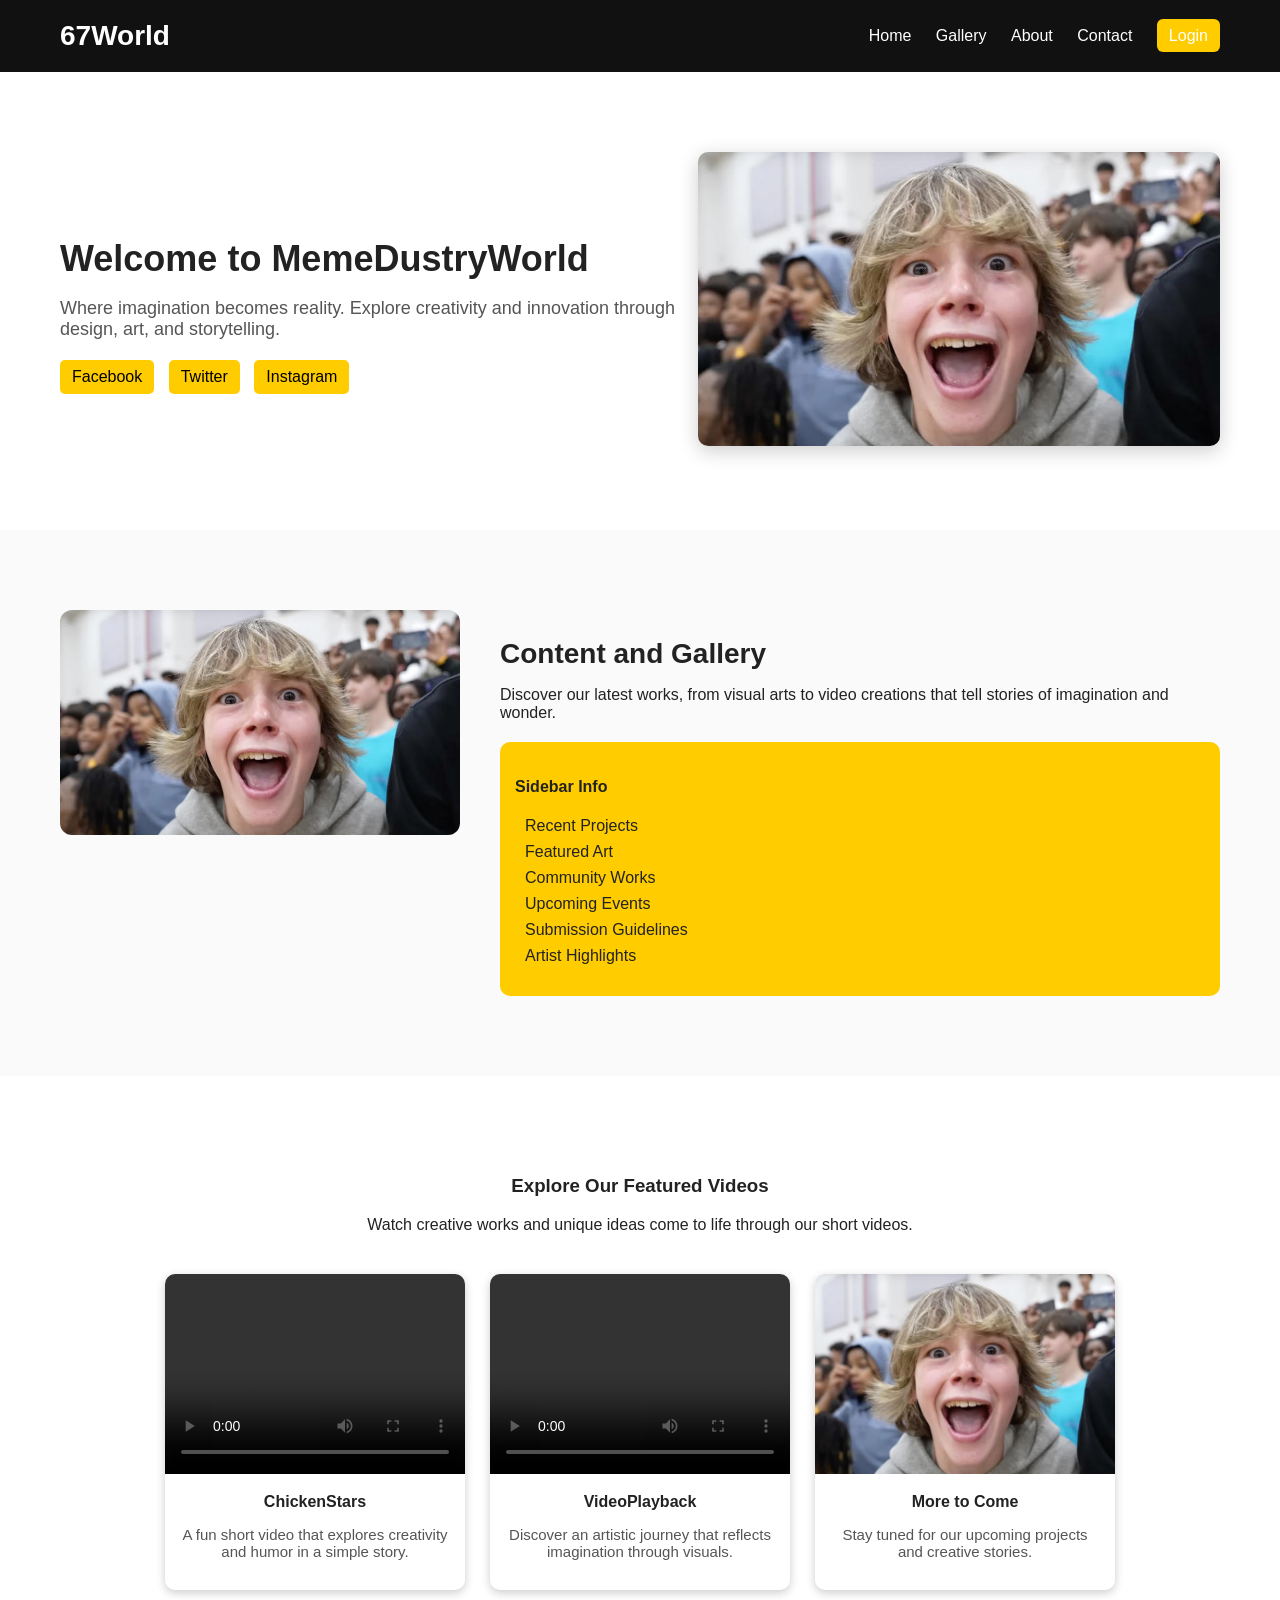
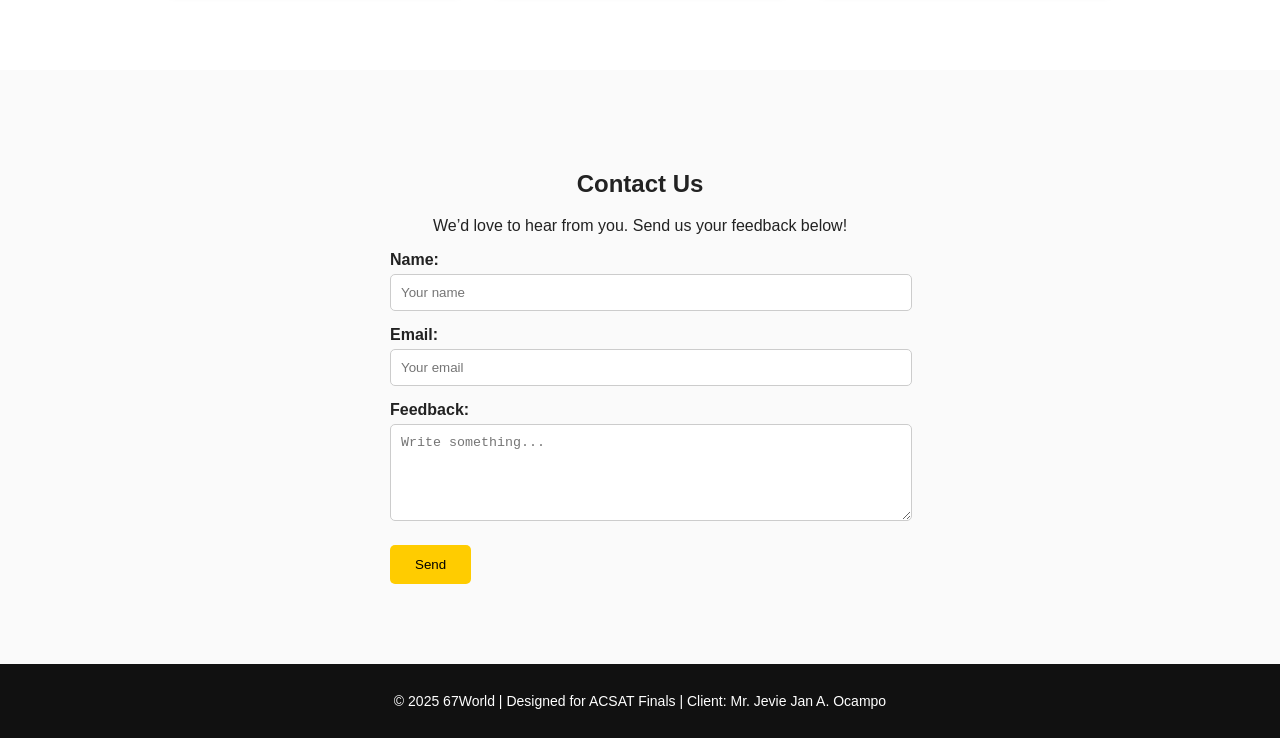
<file: index.html>
<!DOCTYPE html>
<html lang="en">
<head>
  <meta charset="UTF-8">
  <meta name="viewport" content="width=device-width, initial-scale=1.0">
  <title>MemeDustryWorld - Finals Layout</title>
  <link rel="stylesheet" href="styles.css">
</head>
<body>
  <!-- HEADER -->
  <header class="header">
  <h1>67World</h1>
  <nav>
    <a href="#">Home</a>
    <a href="#">Gallery</a>
    <a href="#">About</a>
    <a href="#contact">Contact</a>
    <a href="login.html" class="login-btn">Login</a>
  </nav>
</header>


  <!-- BODY 1 -->
  <section class="body1">
    <div class="body1-text">
      <h2>Welcome to MemeDustryWorld</h2>
      <p>Where imagination becomes reality. Explore creativity and innovation through design, art, and storytelling.</p>
      <div class="icons">
        <a href="#"> Facebook</a>
        <a href="#"> Twitter</a>
        <a href="#"> Instagram</a>
      </div>
    </div>

    <div class="body1-image">
      <img src="image/background.jpeg" alt="Body 1 Image">
    </div>
  </section>

  <!-- BODY 2 -->
  <section class="body2">
    <div class="body2-image">
      <img src="image/background.jpeg" alt="Hero Image">
    </div>

    <div class="body2-info">
      <h3>Content and Gallery</h3>
      <p>Discover our latest works, from visual arts to video creations that tell stories of imagination and wonder.</p>

      <aside class="sidebar">
        <h4>Sidebar Info</h4>
        <ul>
          <li>Recent Projects</li>
          <li>Featured Art</li>
          <li>Community Works</li>
          <li>Upcoming Events</li>
          <li>Submission Guidelines</li>
          <li>Artist Highlights</li>
        </ul>
      </aside>

    </div>
  </section>

  <!-- BODY 3 -->
  <section class="body3">
    <div class="info-statement">
      <h3>Explore Our Featured Videos</h3>
      <p>Watch creative works and unique ideas come to life through our short videos.</p>
    </div>

    <div class="cards">
      <div class="card">
        <video controls>
          <source src="image/chickenstars.mp4" type="video/mp4">
        </video>
        <h4>ChickenStars</h4>
        <p>A fun short video that explores creativity and humor in a simple story.</p>
      </div>

      <div class="card">
        <video controls>
          <source src="image/videoplayback.mp4" type="video/mp4">
        </video>
        <h4>VideoPlayback</h4>
        <p>Discover an artistic journey that reflects imagination through visuals.</p>
      </div>

      <div class="card">
        <img src="image/background.jpeg" alt="Sample Image">
        <h4>More to Come</h4>
        <p>Stay tuned for our upcoming projects and creative stories.</p>
      </div>
    </div>
  </section>

  <!-- CONTACT US -->
  <section id="contact" class="contact">
    <h2>Contact Us</h2>
    <p>We’d love to hear from you. Send us your feedback below!</p>
    <form>
      <label for="name">Name:</label>
      <input type="text" id="name" placeholder="Your name" required>

      <label for="email">Email:</label>
      <input type="email" id="email" placeholder="Your email" required>

      <label for="feedback">Feedback:</label>
      <textarea id="feedback" rows="5" placeholder="Write something..." required></textarea>

      <button type="submit">Send</button>
    </form>
  </section>

  <!-- FOOTER -->
  <footer>
    <p>© 2025 67World | Designed for ACSAT Finals | Client: Mr. Jevie Jan A. Ocampo</p>
  </footer>
</body>
</html>
</file>
<file: styles.css>
/* GENERAL */
body {
  margin: 0;
  font-family: "Poppins", sans-serif;
  background-color: #f5f5f5;
  color: #222;
}

/* HEADER */
.header {
  background-color: #111;
  color: #fff;
  display: flex;
  justify-content: space-between;
  align-items: center;
  padding: 20px 60px;
}
.header h1 {
  font-size: 28px;
  margin: 0;
}
.header nav a {
  color: white;
  margin-left: 20px;
  text-decoration: none;
}
.header nav a:hover {
  color: #ffcc00;
}

/* BODY 1 */
.body1 {
  display: flex;
  align-items: center;
  justify-content: space-between;
  padding: 80px 60px;
  background-color: #fff;
  flex-wrap: wrap;
}
.body1-text {
  flex: 1 1 50%;
}
.body1-text h2 {
  font-size: 36px;
  margin-bottom: 10px;
}
.body1-text p {
  color: #555;
  font-size: 18px;
  margin-bottom: 20px;
}
.body1-text .icons a {
  display: inline-block;
  background: #ffcc00;
  color: #000;
  padding: 8px 12px;
  border-radius: 5px;
  margin-right: 10px;
  text-decoration: none;
}
.body1-image {
  flex: 1 1 40%;
  text-align: right;
}
.body1-image img {
  max-width: 100%;
  border-radius: 10px;
  box-shadow: 0 5px 20px rgba(0,0,0,0.2);
}

/* BODY 2 */
.body2 {
  display: flex;
  justify-content: center;
  align-items: flex-start;
  padding: 80px 60px;
  background-color: #fafafa;
  flex-wrap: wrap;
  gap: 40px;
}
.body2-image img {
  width: 400px;
  border-radius: 12px;
}
.body2-info {
  flex: 1 1 400px;
}
.body2-info h3 {
  font-size: 28px;
  margin-bottom: 10px;
}
.sidebar {
  background-color: #ffcc00;
  padding: 15px;
  border-radius: 10px;
  margin-top: 20px;
}
.sidebar ul {
  list-style-type: none;
  padding-left: 10px;
}
.sidebar li {
  margin-bottom: 8px;
}

/* BODY 3 */
.body3 {
  background-color: #fff;
  text-align: center;
  padding: 80px 40px;
}
.info-statement {
  margin-bottom: 40px;
}
.cards {
  display: flex;
  justify-content: center;
  flex-wrap: wrap;
  gap: 25px;
}
.card {
  width: 300px;
  background-color: white;
  border-radius: 10px;
  box-shadow: 0 3px 10px rgba(0,0,0,0.2);
  padding-bottom: 15px;
  overflow: hidden;
}
.card img, .card video {
  width: 100%;
  height: 200px;
  object-fit: cover;
}
.card h4 {
  margin: 15px 0 5px;
}
.card p {
  padding: 0 15px;
  color: #555;
  font-size: 15px;
}

/* CONTACT */
.contact {
  background-color: #fafafa;
  text-align: center;
  padding: 80px 40px;
}
.contact form {
  max-width: 500px;
  margin: 0 auto;
  text-align: left;
}
.contact label {
  display: block;
  margin-top: 15px;
  font-weight: 600;
}
.contact input, .contact textarea {
  width: 100%;
  padding: 10px;
  margin-top: 5px;
  border: 1px solid #ccc;
  border-radius: 5px;
}
.contact button {
  margin-top: 20px;
  background-color: #ffcc00;
  border: none;
  padding: 12px 25px;
  border-radius: 5px;
  cursor: pointer;
}
.contact button:hover {
  background-color: #e6b800;
}

/* FOOTER */
footer {
  background-color: #111;
  color: #fff;
  text-align: center;
  padding: 15px;
  font-size: 14px;
}

/* RESPONSIVE */
@media (max-width: 900px) {
  .body1, .body2 {
    flex-direction: column;
    text-align: center;
  }
  .body1-image, .body2-image {
    text-align: center;
  }
  .body1-image img, .body2-image img {
    width: 100%;
    max-width: 400px;
  }
}

/* LOGIN PAGE */
.login-body {
  display: flex;
  justify-content: center;
  align-items: center;
  height: 100vh;
  background: #f5f5f5;
}

.login-container {
  background: white;
  padding: 40px;
  width: 350px;
  border-radius: 10px;
  box-shadow: 0 4px 15px rgba(0,0,0,0.1);
}

.login-container h2 {
  text-align: center;
  margin-bottom: 20px;
}

.login-container label {
  font-weight: 600;
  margin-top: 10px;
  display: block;
}

.login-container input {
  width: 100%;
  padding: 10px;
  margin-top: 5px;
  border: 1px solid #ccc;
  border-radius: 5px;
}

.login-container button {
  width: 100%;
  margin-top: 20px;
  background: #ffcc00;
  border: none;
  padding: 12px;
  border-radius: 5px;
  cursor: pointer;
  font-weight: bold;
}

.login-container button:hover {
  background: #e6b800;
}

.back-home {
  text-align: center;
  margin-top: 15px;
}

.login-btn {
  background: #ffcc00;
  padding: 8px 12px;
  border-radius: 6px;
  color: black;
}

.login-btn:hover {
  background: #e6b800;
  color: black;
}
</file>
